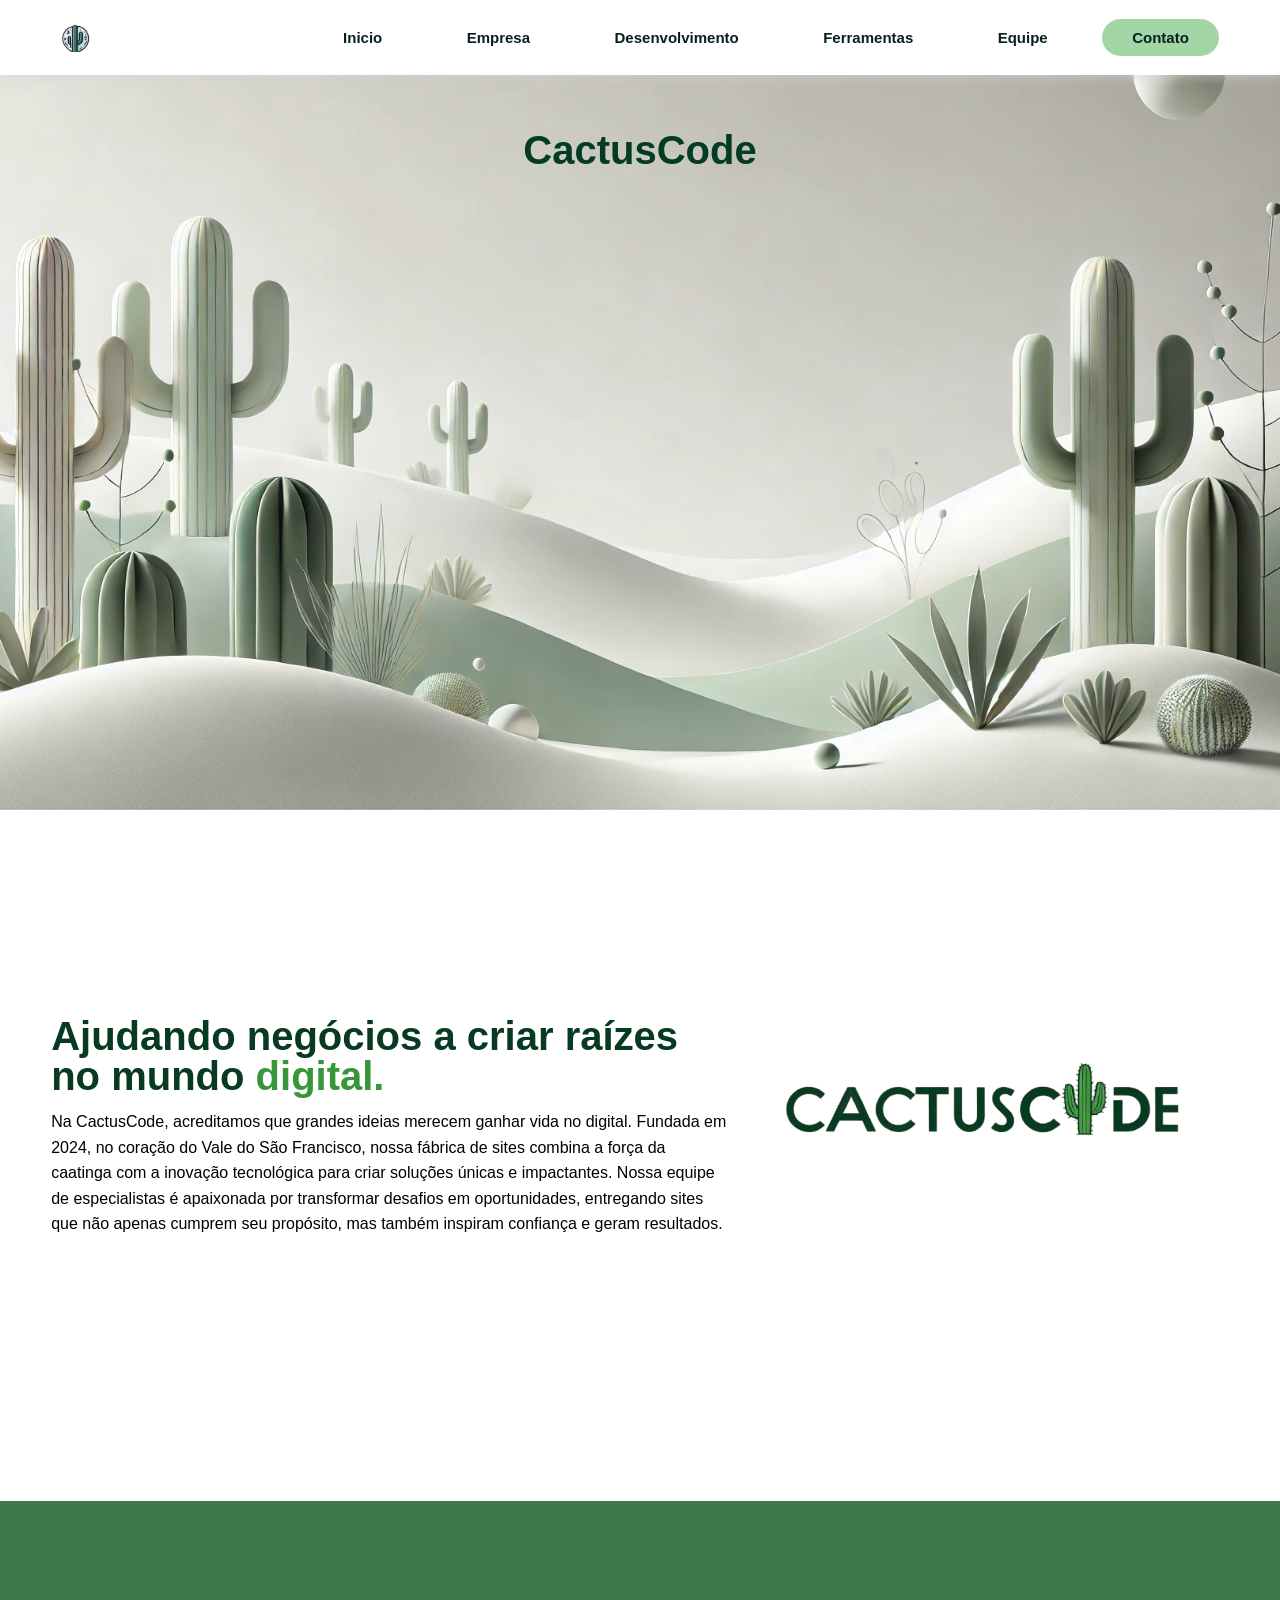
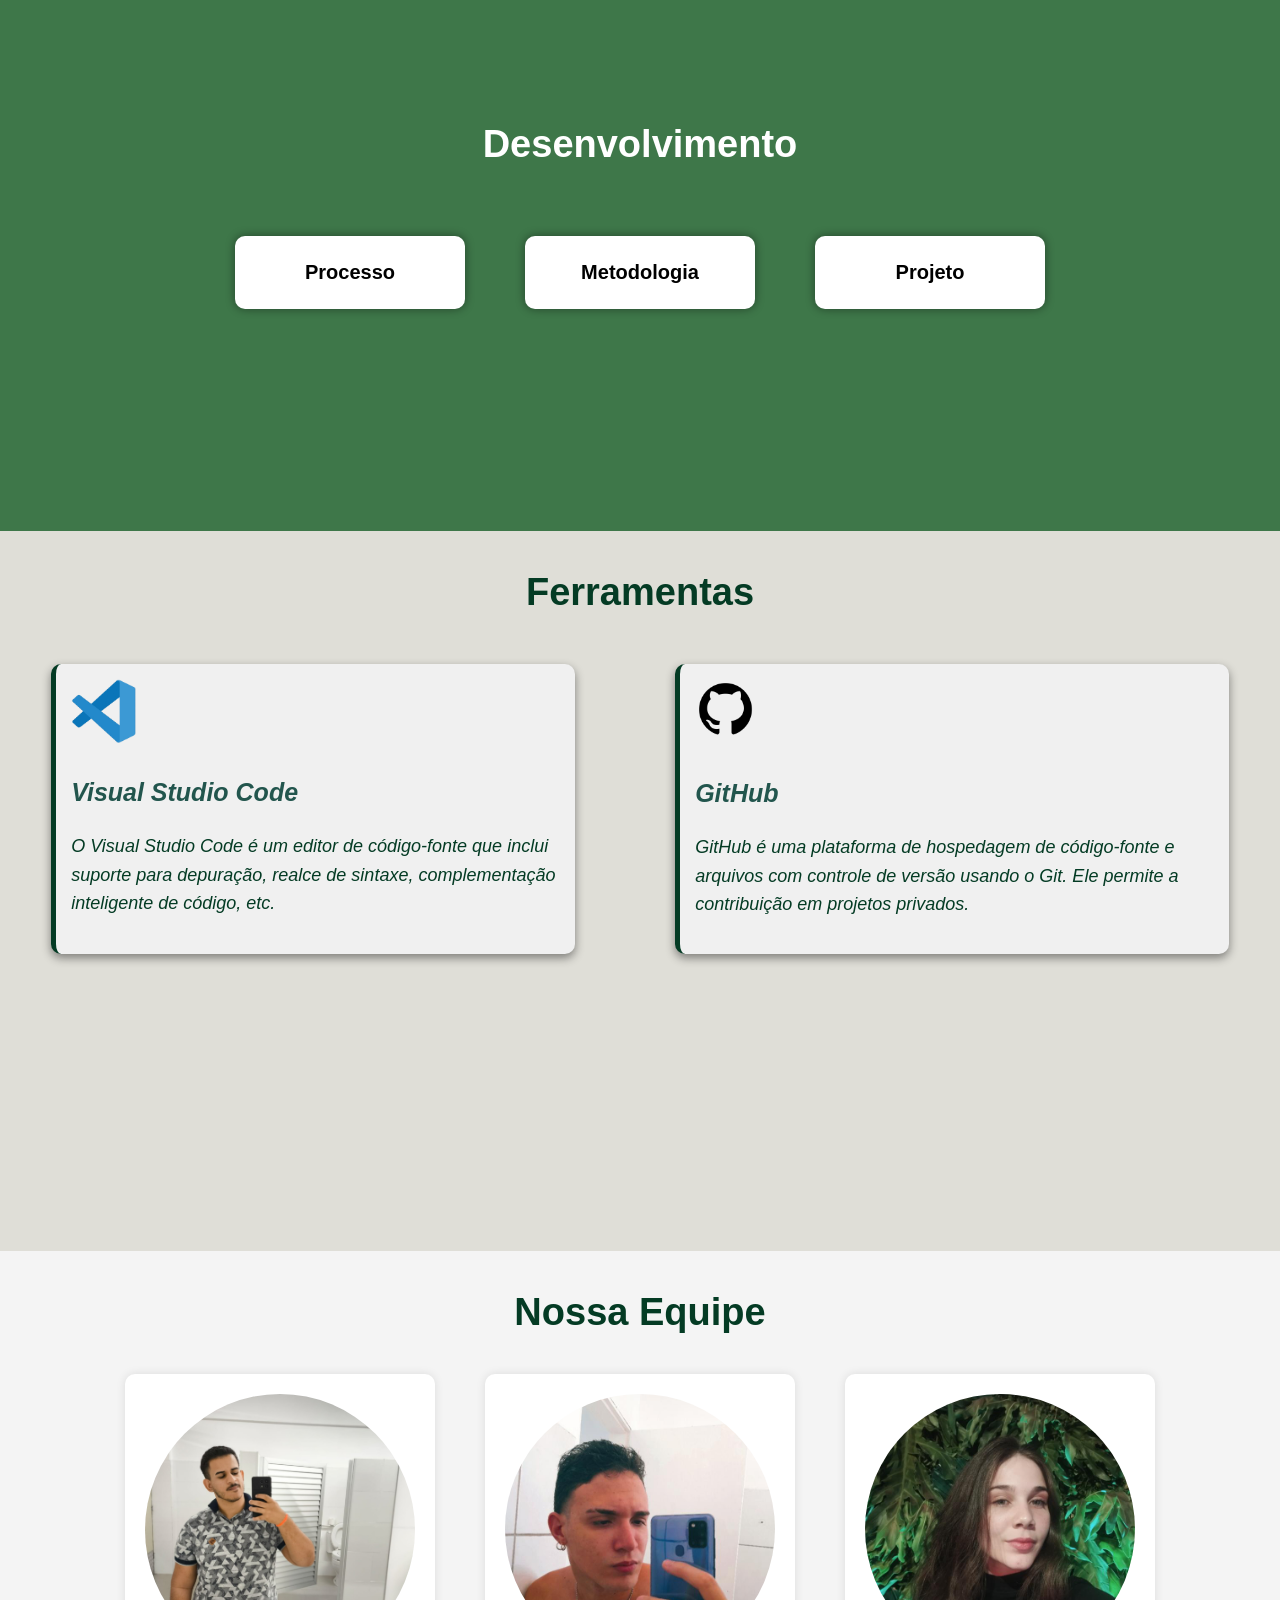
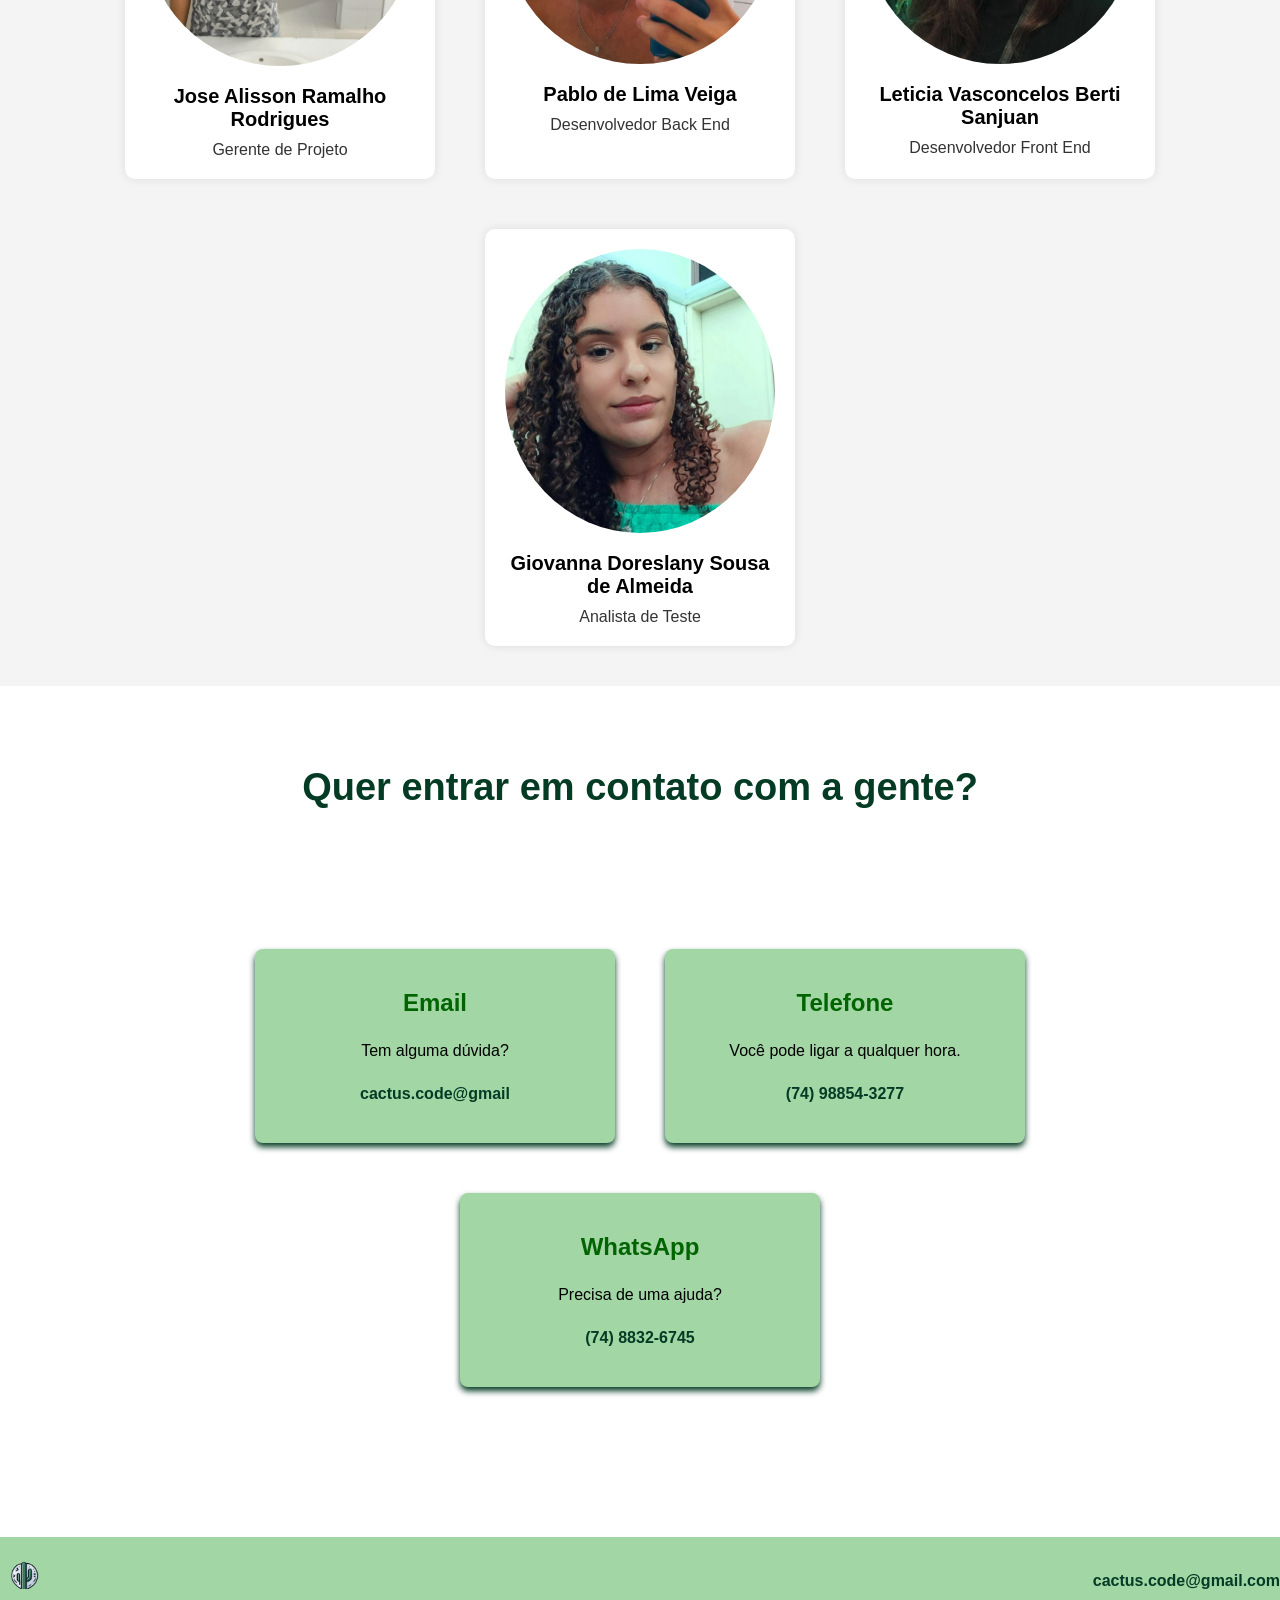
<file: Index.html>
<!DOCTYPE html>
<html lang="pt-br">
<head>
    <meta charset="UTF-8" />
    <meta name ="viewport" content="width=device-width, initial-scale=1.0">
    <link rel="stylesheet" href="style.css">
    <title>CactusCode</title>
    <link rel="icon" type="imagem/png" href="Icone.png" />
</head>
<body>
    <header>
        <div class="interface">
            <div class="logo">
                <a href="#">
                    <img src="Icone.png" alt="Logo">
                </a>
            </div>
            <nav class="menu">
                <ul>
                    <li><a href="#inicio"><button>Inicio</button></a></li>
                    <li><a href="#topo"><button>Empresa</button></a></li>
                    <li><a href="#metodologia"><button>Desenvolvimento</button></a></li>
                    <li><a href="#ferramenta"><button>Ferramentas</button></a></li>
                    <li><a href="#equipe"><button>Equipe</button></a></li>
                    <li><a href="#contato"><button class="botao">Contato</button></a></li>
                </ul>
            </nav>
        </div>
    </header>
    
    <section id="inicio" class="inicio">
        <h1>Cactus<span>Code</span></h1>

    </section>

    <main>
        <section id="topo"class="topo">
            <div class="interface">
                <div class="flex">
                    <div class="txt">
                        <h1>Ajudando negócios a criar raízes no mundo <span>digital.</span></h1>
                        <p>Na CactusCode, acreditamos que grandes ideias merecem ganhar vida no digital. Fundada em 2024, no coração do Vale do São Francisco, nossa fábrica de sites combina a força da caatinga com a inovação tecnológica para criar soluções únicas e impactantes.

                            Nossa equipe de especialistas é apaixonada por transformar desafios em oportunidades, entregando sites que não apenas cumprem seu propósito, mas também inspiram confiança e geram resultados.</p>
                    </div>
                    <div class="imgtopo">
                        <img src="nome.png">
                    </div>
                </div>
            </div>
        </section>

        <br><br><br><br><br><br><br>


        <section id="metodologia" class="metodologia">
            <div class="interface">
                <h2 class="titulo">Desenvolvimento</h2>
                <div class="flex">
                    
                    <div class="metodo">
                        <div class="a">
                        <h3><a href="processo.html">Processo</a></h3>
                    </div>
                    </div>

                    <div class="metodo">
                        <div class="b">
                        <h3><a href="ciclo.html">Metodologia</a></h3>
                    </div>
                    </div>

                    <div class="metodo">
                        <div class="c">
                        <h3><a href="#">Projeto</a></h3>
                    </div>
                    </div>
                </div>
            </div>
        </section>


        <section id="ferramenta" class="ferramenta">
            <div class="interface">
                <h2 class="titulo">Ferramentas</h2>
                <div class="flex">
                    <div class="ferra">
                        <img src="vscode.png">
                        <h3>Visual Studio Code</h3>
                        <p>O Visual Studio Code é um editor de código-fonte que inclui suporte para depuração, realce de sintaxe, complementação inteligente de código, etc.</p>
                    </div>
                    <div class="ferra">
                        <img src="git.png">
                        <h3>GitHub</h3>
                        <p>GitHub é uma plataforma de hospedagem de código-fonte e arquivos com controle de versão usando o Git. Ele permite a contribuição em projetos privados. </p>
                    </div>
                </div>
            </div>
        </section>

        <section id="equipe" class="equipe"> 
            <div class="interface"> 
                <h2 class="titulo">Nossa Equipe</h2> 
                <div class="flex"> 
                    <div class="membro"> 
                        <img src="jose.png" > 
                        <h3>Jose Alisson Ramalho Rodrigues</h3> 
                        <p>Gerente de Projeto</p> 
                    </div> 
                    <div class="membro"> 
                        <img src="pablo.png"> 
                        <h3>Pablo de Lima Veiga</h3> 
                        <p>Desenvolvedor Back End</p> 
                    </div> 
                    <div class="membro"> 
                        <img src="tt.png"> 
                        <h3>Leticia Vasconcelos Berti Sanjuan</h3> 
                        <p>Desenvolvedor Front End</p> 
                    </div> 
                    <div class="membro"> 
                        <img src="gio.png"> 
                        <h3>Giovanna Doreslany Sousa de Almeida</h3> 
                        <p>Analista de Teste</p> 
                    </div> 
                </div> 
            </div>
        </section>

        <section id="contato" class="contato">
            <h2 class="titulo">Quer entrar em contato com a gente?</h2>
            <div class="contatocon">
            <div class="con">
                <h3>Email</h3>
                <p>Tem alguma dúvida?</p>
                <p class="c">cactus.code@gmail</p>
              </div>
              <div class="con">
                <h3>Telefone</h3>
                <p>Você pode ligar a qualquer hora.</p>
                <p class="c">(74) 98854-3277</p>
              </div>
              <div class="con">
                <h3>WhatsApp</h3>
                <p>Precisa de uma ajuda?</p>
                <p class="c">(74) 8832-6745</p>
              </div>
            </div>
        </section>

    </main>

    <footer>
        <div class="interface">
            <div class="flex">
            <div class="footer">
                <div class="logo">
                    <img src="Icone.png">
                </div>
            </div>
            <div class="footer">
                <p>cactus.code@gmail.com</p>
            </div>
            </div>
        </div>
    </footer>
    
</body>
</html>
</file>
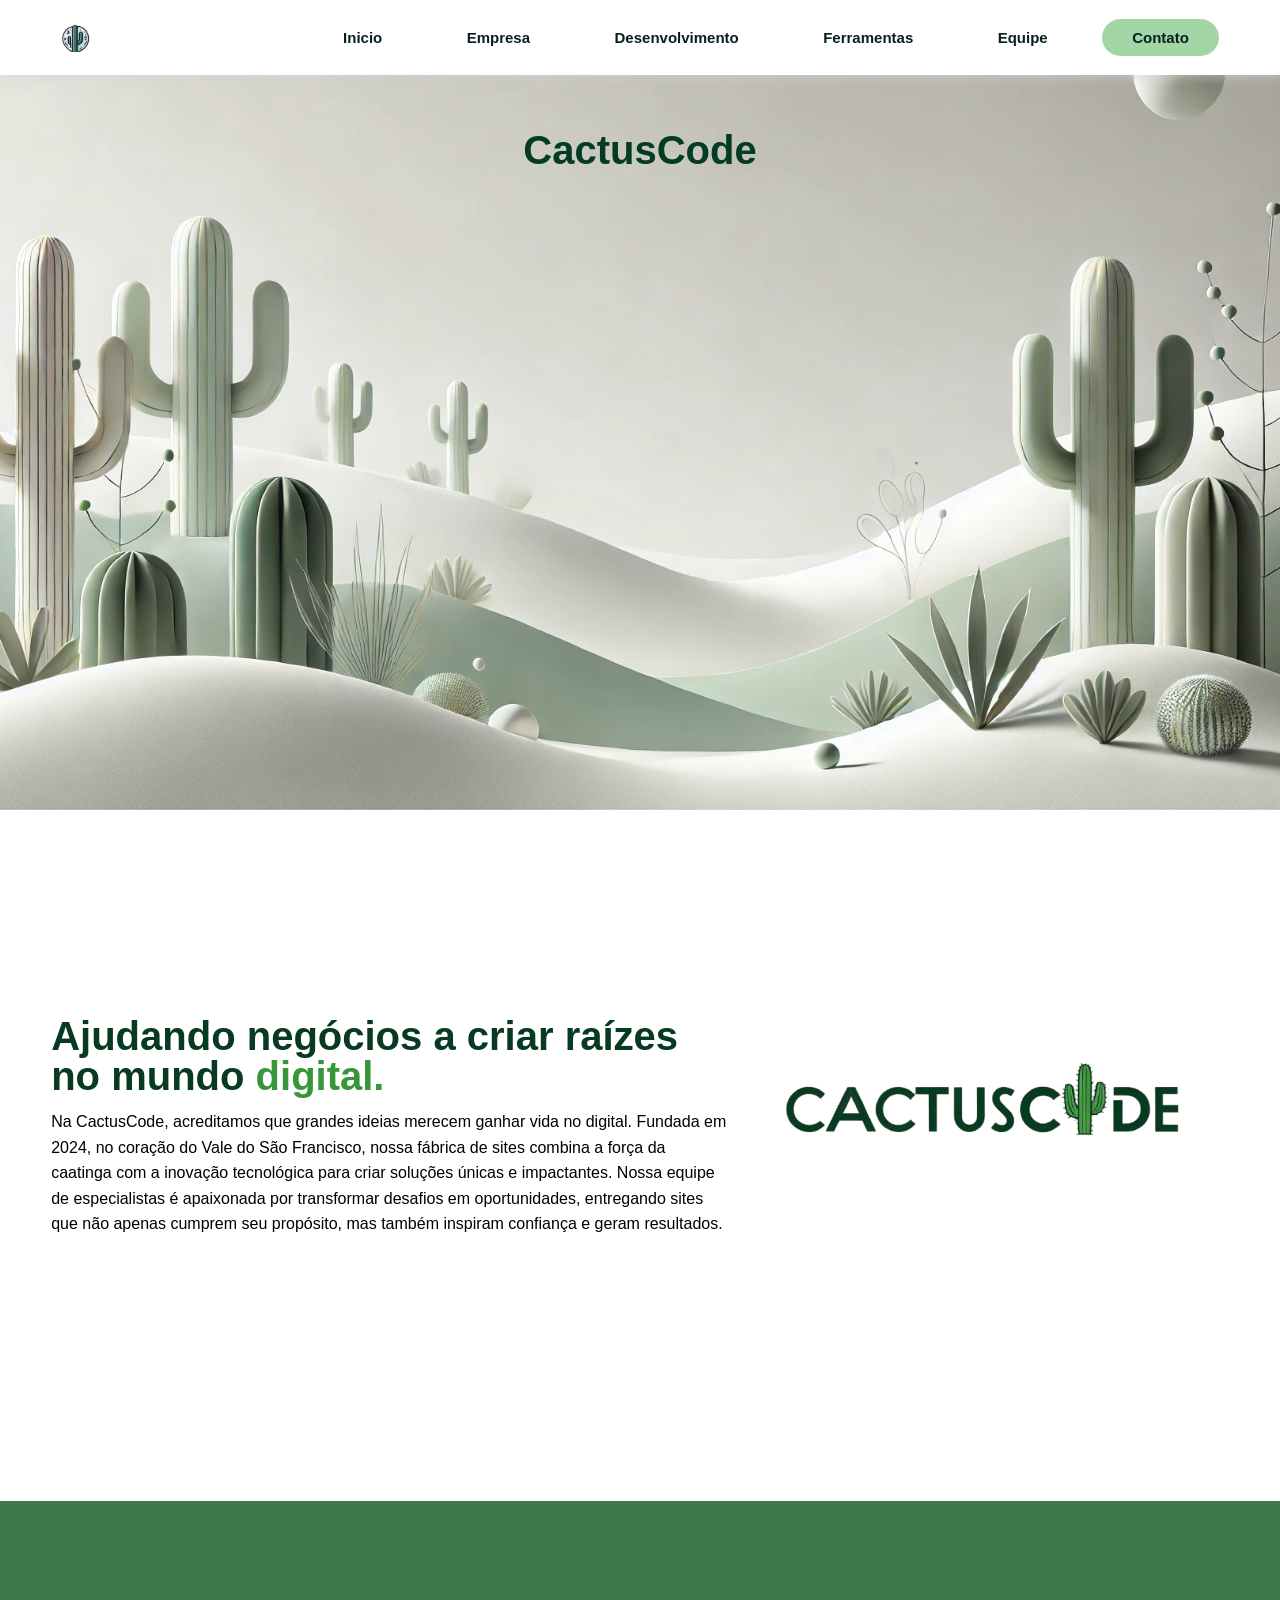
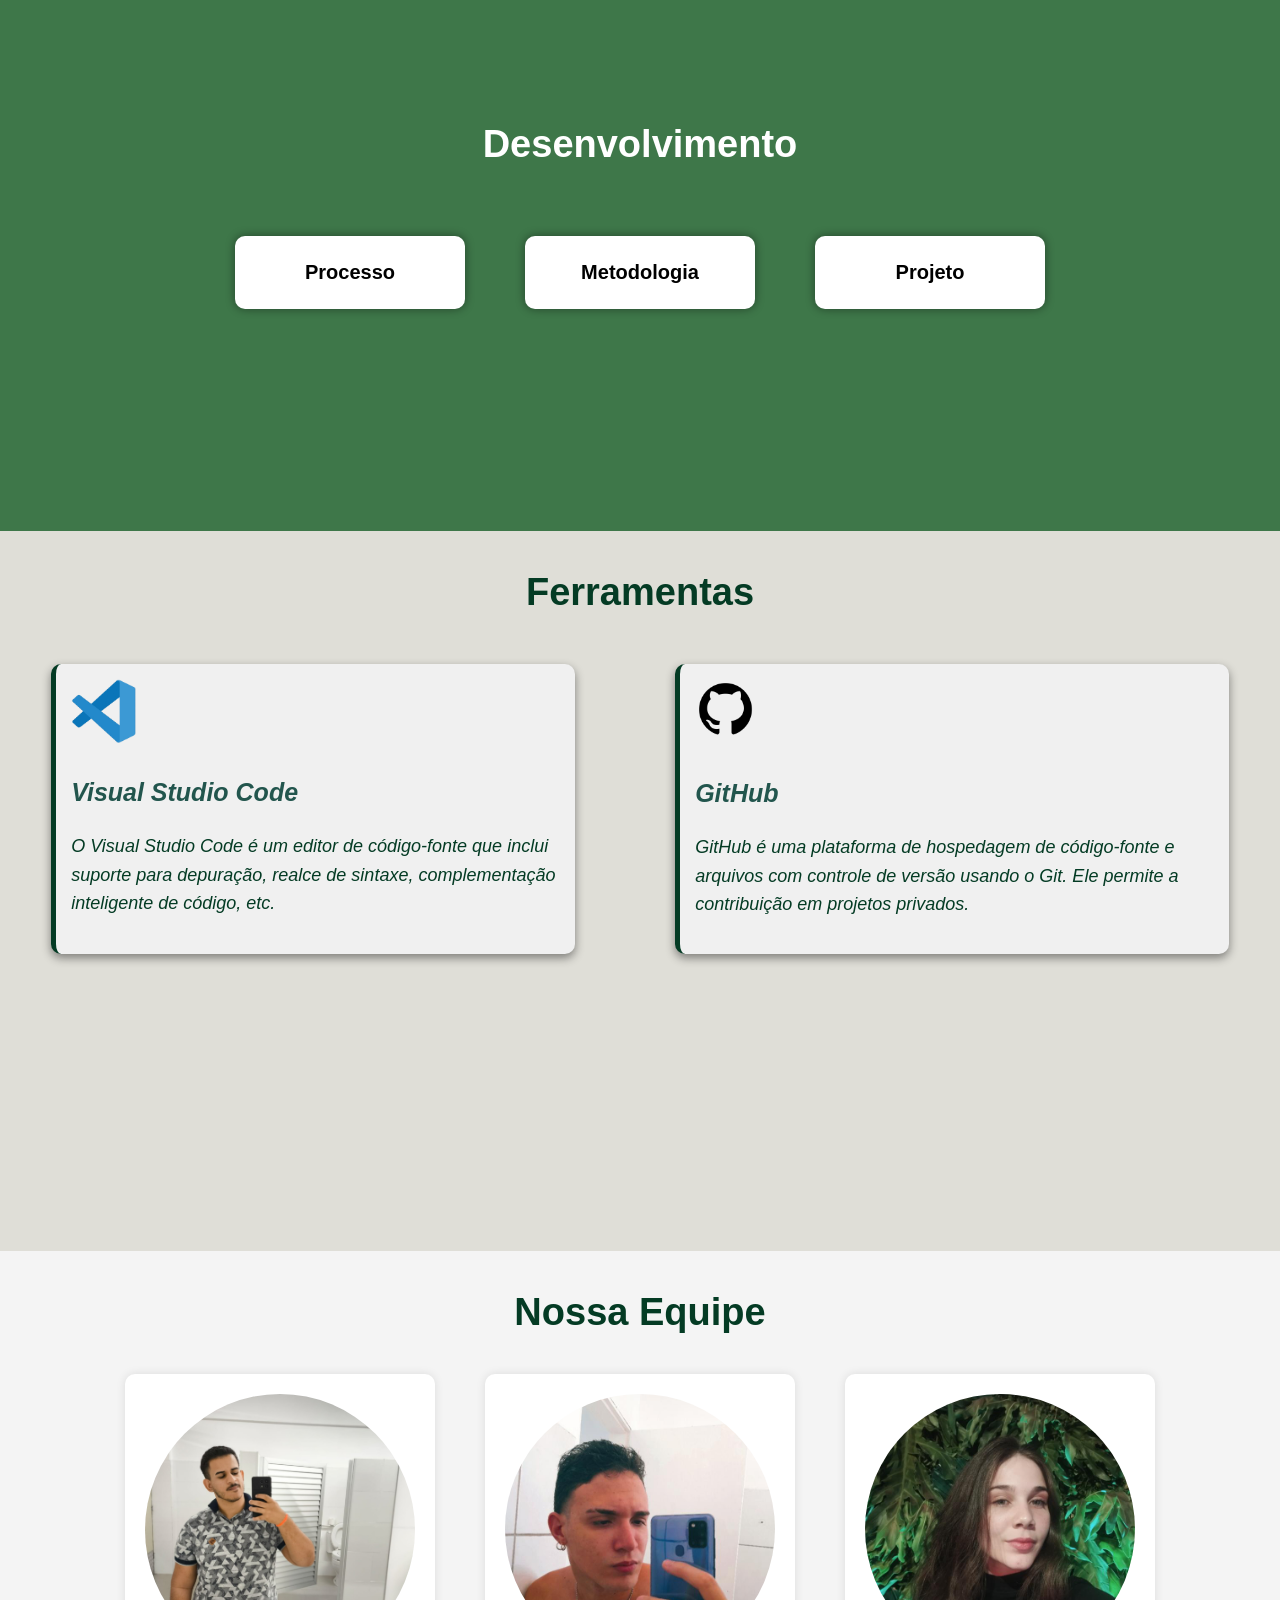
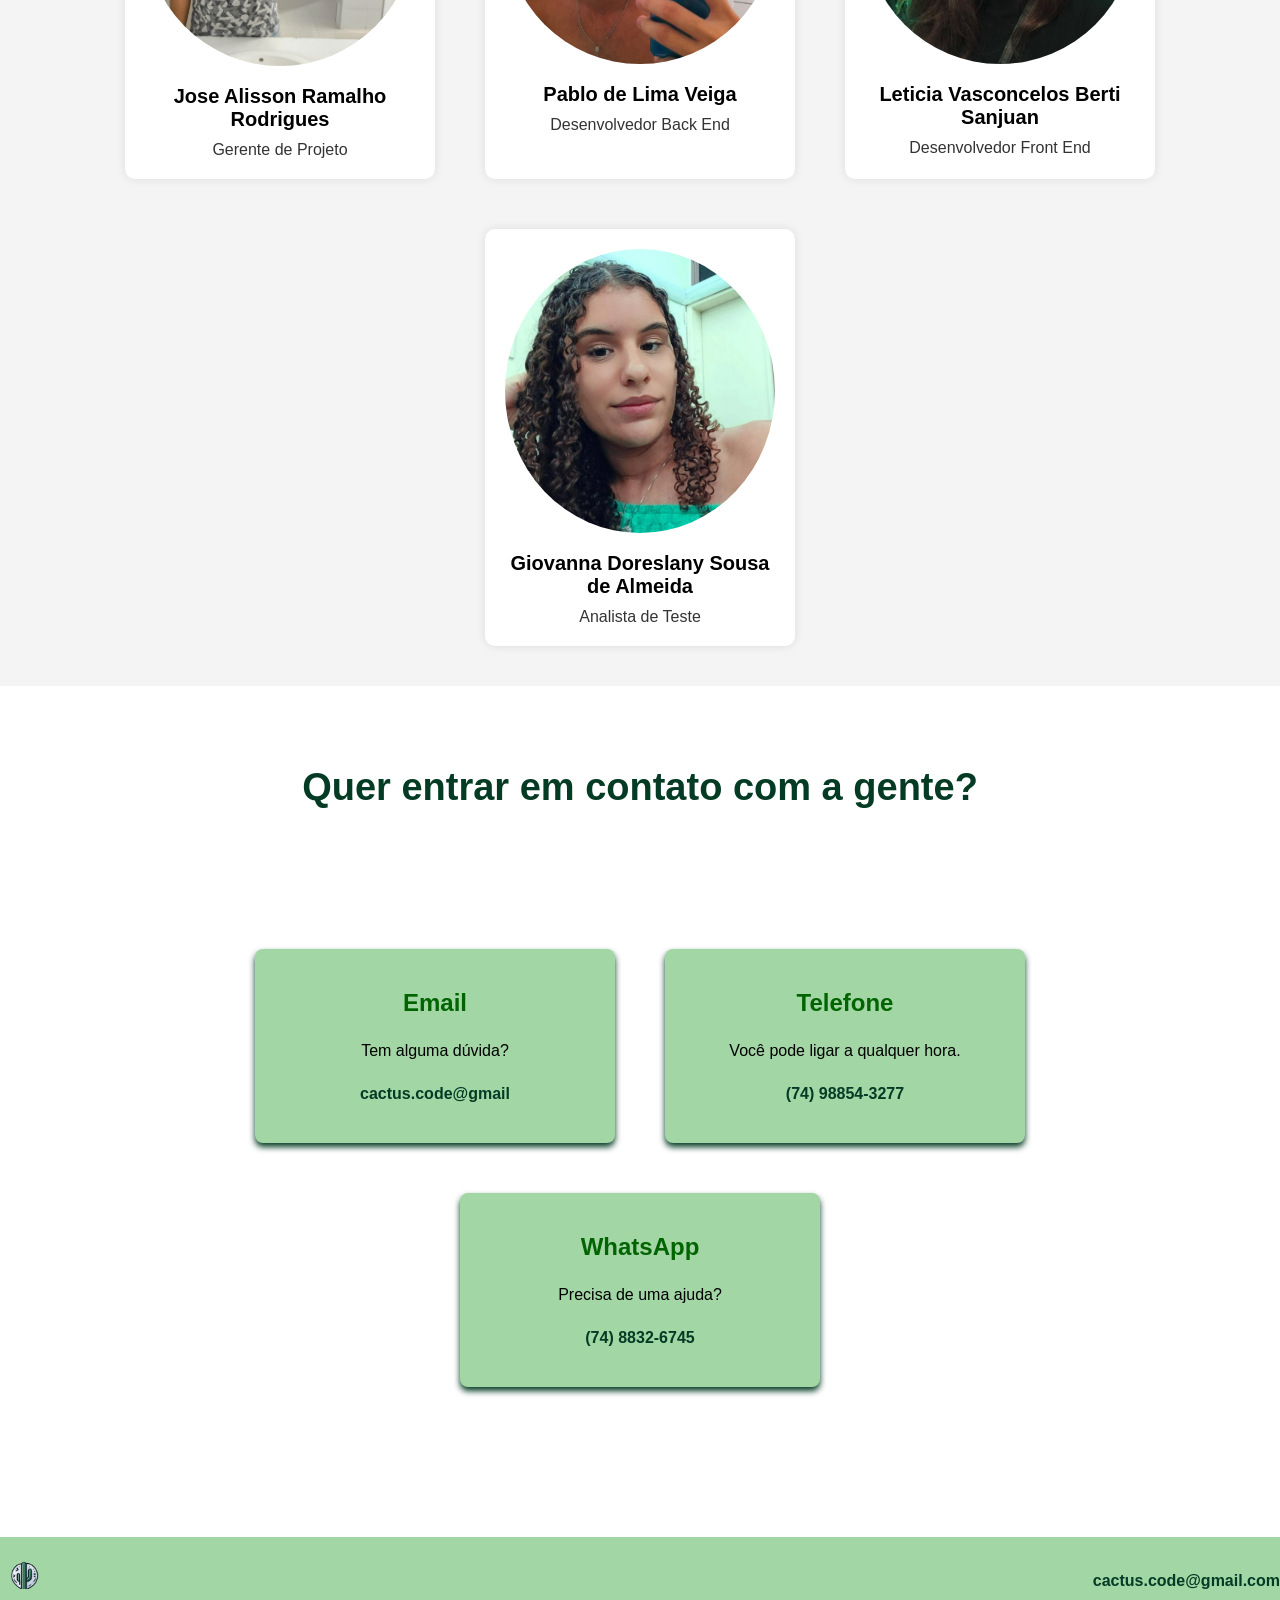
<file: index.html>
<!DOCTYPE html>
<html lang="pt-br">
<head>
    <meta charset="UTF-8" />
    <meta name ="viewport" content="width=device-width, initial-scale=1.0">
    <link rel="stylesheet" href="style.css">
    <title>CactusCode</title>
    <link rel="icon" type="imagem/png" href="Icone.png" />
</head>
<body>
    <header>
        <div class="interface">
            <div class="logo">
                <a href="#">
                    <img src="Icone.png" alt="Logo">
                </a>
            </div>
            <nav class="menu">
                <ul>
                    <li><a href="#inicio"><button>Inicio</button></a></li>
                    <li><a href="#topo"><button>Empresa</button></a></li>
                    <li><a href="#metodologia"><button>Desenvolvimento</button></a></li>
                    <li><a href="#ferramenta"><button>Ferramentas</button></a></li>
                    <li><a href="#equipe"><button>Equipe</button></a></li>
                    <li><a href="#contato"><button class="botao">Contato</button></a></li>
                </ul>
            </nav>
        </div>
    </header>
    
    <section id="inicio" class="inicio">
        <h1>Cactus<span>Code</span></h1>

    </section>

    <main>
        <section id="topo"class="topo">
            <div class="interface">
                <div class="flex">
                    <div class="txt">
                        <h1>Ajudando negócios a criar raízes no mundo <span>digital.</span></h1>
                        <p>Na CactusCode, acreditamos que grandes ideias merecem ganhar vida no digital. Fundada em 2024, no coração do Vale do São Francisco, nossa fábrica de sites combina a força da caatinga com a inovação tecnológica para criar soluções únicas e impactantes.

                            Nossa equipe de especialistas é apaixonada por transformar desafios em oportunidades, entregando sites que não apenas cumprem seu propósito, mas também inspiram confiança e geram resultados.</p>
                    </div>
                    <div class="imgtopo">
                        <img src="nome.png">
                    </div>
                </div>
            </div>
        </section>

        <br><br><br><br><br><br><br>


        <section id="metodologia" class="metodologia">
            <div class="interface">
                <h2 class="titulo">Desenvolvimento</h2>
                <div class="flex">
                    
                    <div class="metodo">
                        <div class="a">
                        <h3><a href="processo.html">Processo</a></h3>
                    </div>
                    </div>

                    <div class="metodo">
                        <div class="b">
                        <h3><a href="ciclo.html">Metodologia</a></h3>
                    </div>
                    </div>

                    <div class="metodo">
                        <div class="c">
                        <h3><a href="#">Projeto</a></h3>
                    </div>
                    </div>
                </div>
            </div>
        </section>


        <section id="ferramenta" class="ferramenta">
            <div class="interface">
                <h2 class="titulo">Ferramentas</h2>
                <div class="flex">
                    <div class="ferra">
                        <img src="vscode.png">
                        <h3>Visual Studio Code</h3>
                        <p>O Visual Studio Code é um editor de código-fonte que inclui suporte para depuração, realce de sintaxe, complementação inteligente de código, etc.</p>
                    </div>
                    <div class="ferra">
                        <img src="git.png">
                        <h3>GitHub</h3>
                        <p>GitHub é uma plataforma de hospedagem de código-fonte e arquivos com controle de versão usando o Git. Ele permite a contribuição em projetos privados. </p>
                    </div>
                </div>
            </div>
        </section>

        <section id="equipe" class="equipe"> 
            <div class="interface"> 
                <h2 class="titulo">Nossa Equipe</h2> 
                <div class="flex"> 
                    <div class="membro"> 
                        <img src="jose.png" > 
                        <h3>Jose Alisson Ramalho Rodrigues</h3> 
                        <p>Gerente de Projeto</p> 
                    </div> 
                    <div class="membro"> 
                        <img src="pablo.png"> 
                        <h3>Pablo de Lima Veiga</h3> 
                        <p>Desenvolvedor Back End</p> 
                    </div> 
                    <div class="membro"> 
                        <img src="tt.png"> 
                        <h3>Leticia Vasconcelos Berti Sanjuan</h3> 
                        <p>Desenvolvedor Front End</p> 
                    </div> 
                    <div class="membro"> 
                        <img src="gio.png"> 
                        <h3>Giovanna Doreslany Sousa de Almeida</h3> 
                        <p>Analista de Teste</p> 
                    </div> 
                </div> 
            </div>
        </section>

        <section id="contato" class="contato">
            <h2 class="titulo">Quer entrar em contato com a gente?</h2>
            <div class="contatocon">
            <div class="con">
                <h3>Email</h3>
                <p>Tem alguma dúvida?</p>
                <p class="c">cactus.code@gmail</p>
              </div>
              <div class="con">
                <h3>Telefone</h3>
                <p>Você pode ligar a qualquer hora.</p>
                <p class="c">(74) 98854-3277</p>
              </div>
              <div class="con">
                <h3>WhatsApp</h3>
                <p>Precisa de uma ajuda?</p>
                <p class="c">(74) 8832-6745</p>
              </div>
            </div>
        </section>

    </main>

    <footer>
        <div class="interface">
            <div class="flex">
            <div class="footer">
                <div class="logo">
                    <img src="Icone.png">
                </div>
            </div>
            <div class="footer">
                <p>cactus.code@gmail.com</p>
            </div>
            </div>
        </div>
    </footer>
    
</body>
</html>
</file>
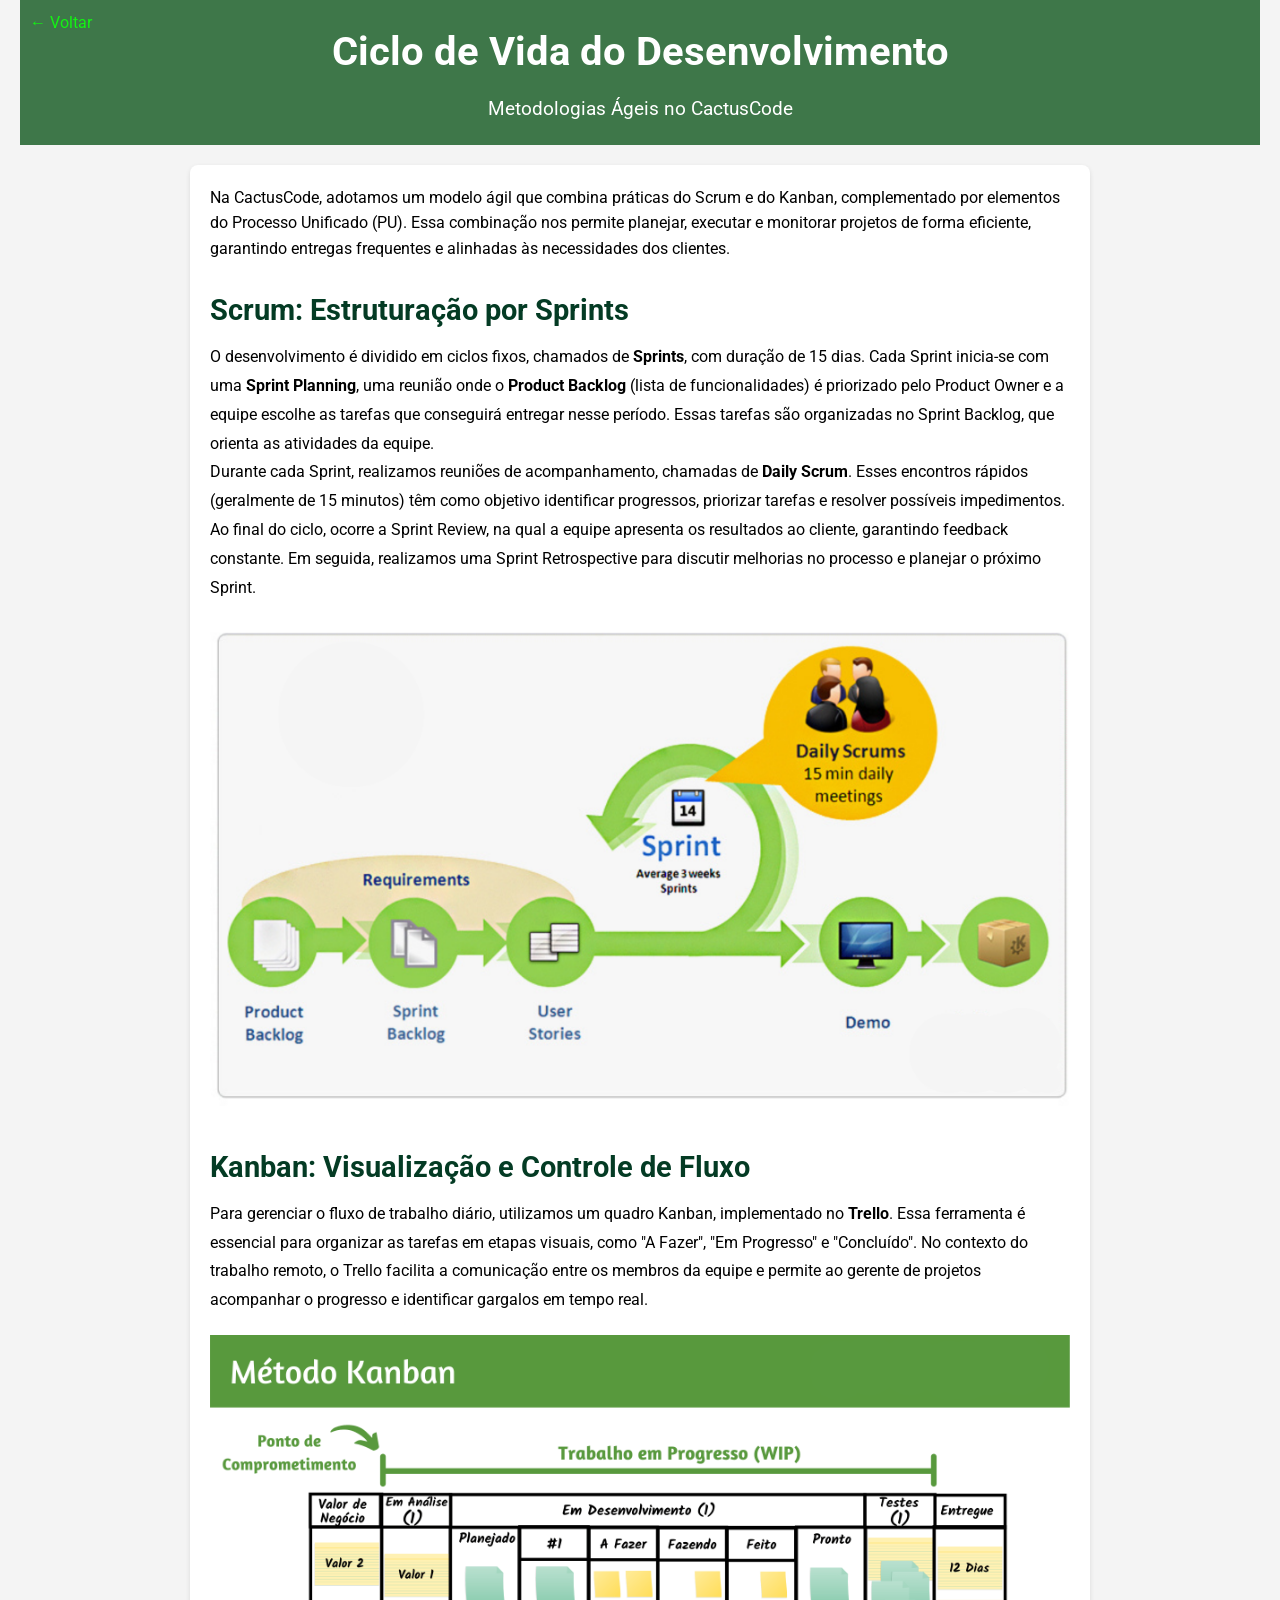
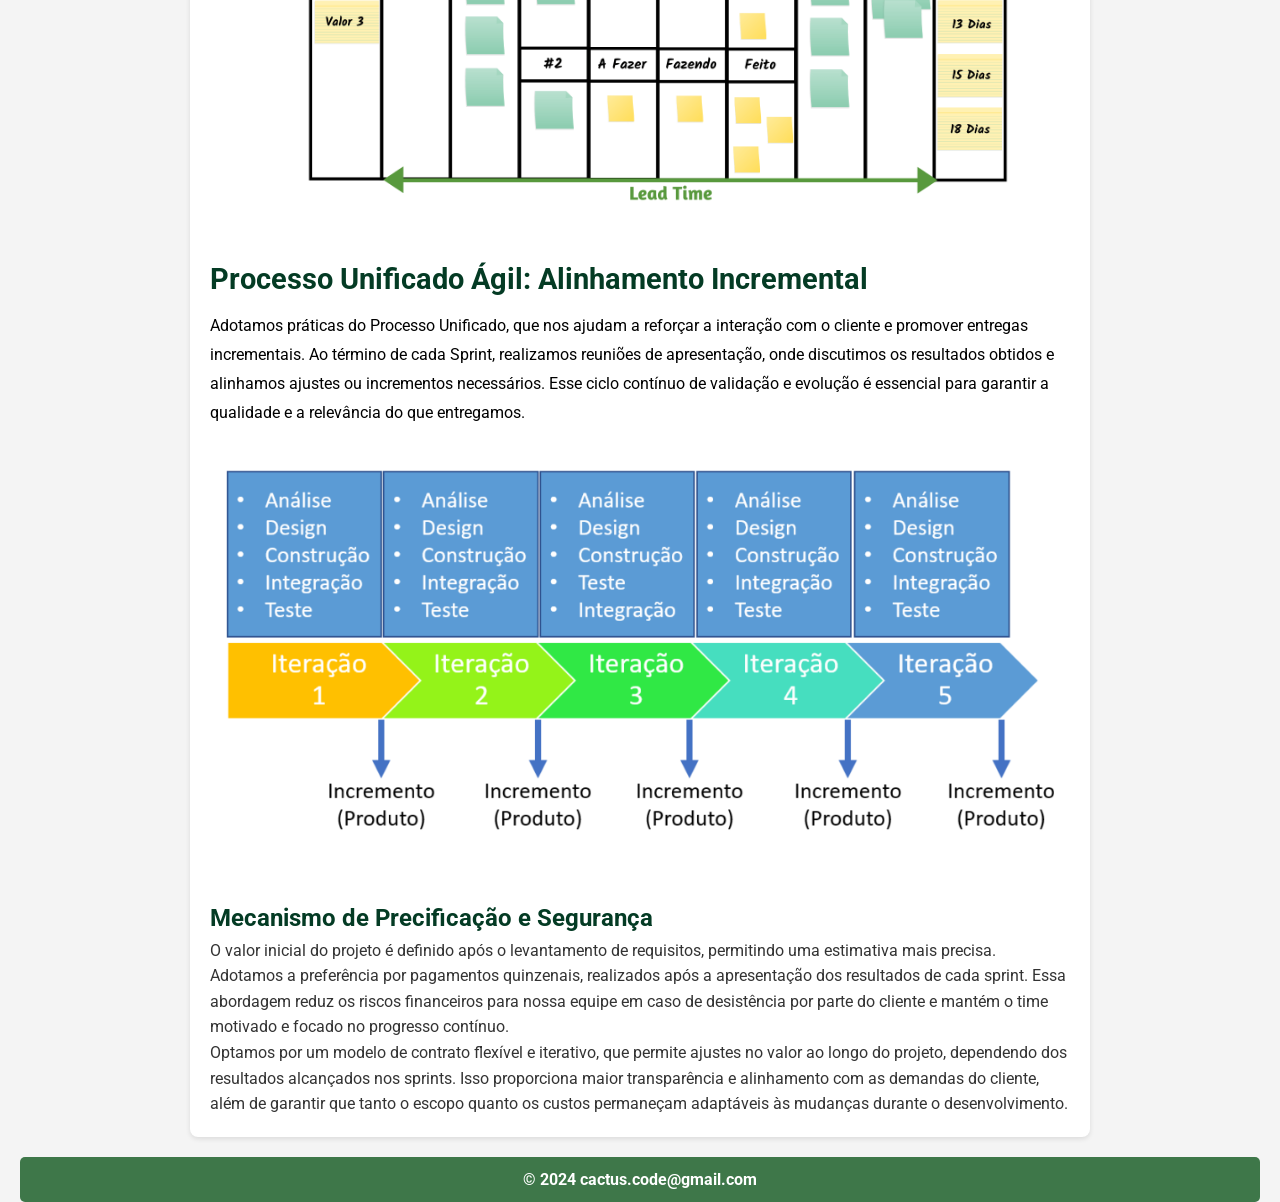
<file: ciclo.html>
<!DOCTYPE html>
<html lang="pt-BR">
<head>
  <meta charset="UTF-8">
  <meta name="viewport" content="width=device-width, initial-scale=1.0">
  <title>Ciclo de Vida do Desenvolvimento</title>
  <link href="https://fonts.googleapis.com/css2?family=Roboto:wght@400;700&display=swap" rel="stylesheet">
  <link rel="stylesheet" href="styles.css1.css">
  <link rel="icon" type="imagem/png" href="Icone.png" />
</head>
<body>

  <header>
    <h1>Ciclo de Vida do Desenvolvimento</h1>
    <p>Metodologias Ágeis no CactusCode</p>
    <a href="index.html">← Voltar</a>
  </header>

  <main>
    <section class="ciclo">
        <p>Na CactusCode, adotamos um modelo ágil que combina práticas do Scrum e do Kanban, complementado por elementos do Processo Unificado (PU). Essa combinação nos permite planejar, executar e monitorar projetos de forma eficiente, garantindo entregas frequentes e alinhadas às necessidades dos clientes.</p>
        <br>
    </section>

    <section class="metodologia">
      <h2>Scrum: Estruturação por Sprints</h2>
      <p> O desenvolvimento é dividido em ciclos fixos, chamados de <strong>Sprints</strong>, com duração de 15 dias. Cada Sprint inicia-se com uma <strong>Sprint Planning</strong>, uma reunião onde o <strong>Product Backlog</strong> (lista de funcionalidades) é priorizado pelo Product Owner e a equipe escolhe as tarefas que conseguirá entregar nesse período. Essas tarefas são organizadas no Sprint Backlog, que orienta as atividades da equipe.<br>
          Durante cada Sprint, realizamos reuniões de acompanhamento, chamadas de <strong>Daily Scrum</strong>. Esses encontros rápidos (geralmente de 15 minutos) têm como objetivo identificar progressos, priorizar tarefas e resolver possíveis impedimentos. Ao final do ciclo, ocorre a Sprint Review, na qual a equipe apresenta os resultados ao cliente, garantindo feedback constante. Em seguida, realizamos uma Sprint Retrospective para discutir melhorias no processo e planejar o próximo Sprint.
      </p>
      <img src="scrum.png">
    </section>

    <section class="metodologia">
      <h2>Kanban: Visualização e Controle de Fluxo</h2>
      <p>
        Para gerenciar o fluxo de trabalho diário, utilizamos um quadro Kanban, implementado no <strong>Trello</strong>. Essa ferramenta é essencial para organizar as tarefas em etapas visuais, como "A Fazer", "Em Progresso" e "Concluído". No contexto do trabalho remoto, o Trello facilita a comunicação entre os membros da equipe e permite ao gerente de projetos acompanhar o progresso e identificar gargalos em tempo real.
      </p>
      <img src="kanban.png">
    </section>

    <section class="metodologia">
      <h2>Processo Unificado Ágil: Alinhamento Incremental</h2>
      <p>
        Adotamos práticas do Processo Unificado, que nos ajudam a reforçar a interação com o cliente e promover entregas incrementais. Ao término de cada Sprint, realizamos reuniões de apresentação, onde discutimos os resultados obtidos e alinhamos ajustes ou incrementos necessários. Esse ciclo contínuo de validação e evolução é essencial para garantir a qualidade e a relevância do que entregamos.
      </p>
      <img src="AUP.png">
    </section>

    <section class="grafico">
      <h2>Mecanismo de Precificação e Segurança</h2>
      <p>O valor inicial do projeto é definido após o levantamento de requisitos, permitindo uma 
        estimativa mais precisa. Adotamos a preferência por pagamentos quinzenais, realizados após a 
        apresentação dos resultados de cada sprint. Essa abordagem reduz os riscos financeiros para 
        nossa equipe em caso de desistência por parte do cliente e mantém o time motivado e focado 
        no progresso contínuo.<br>
        Optamos por um modelo de contrato flexível e iterativo, que permite ajustes no valor ao longo 
        do projeto, dependendo dos resultados alcançados nos sprints. Isso proporciona maior 
        transparência e alinhamento com as demandas do cliente, além de garantir que tanto o escopo 
        quanto os custos permaneçam adaptáveis às mudanças durante o desenvolvimento.</p>
    </section>
  </main>

  <footer>
    <p>&copy; 2024 cactus.code@gmail.com</p>
  </footer>
</body>
</html>
</file>
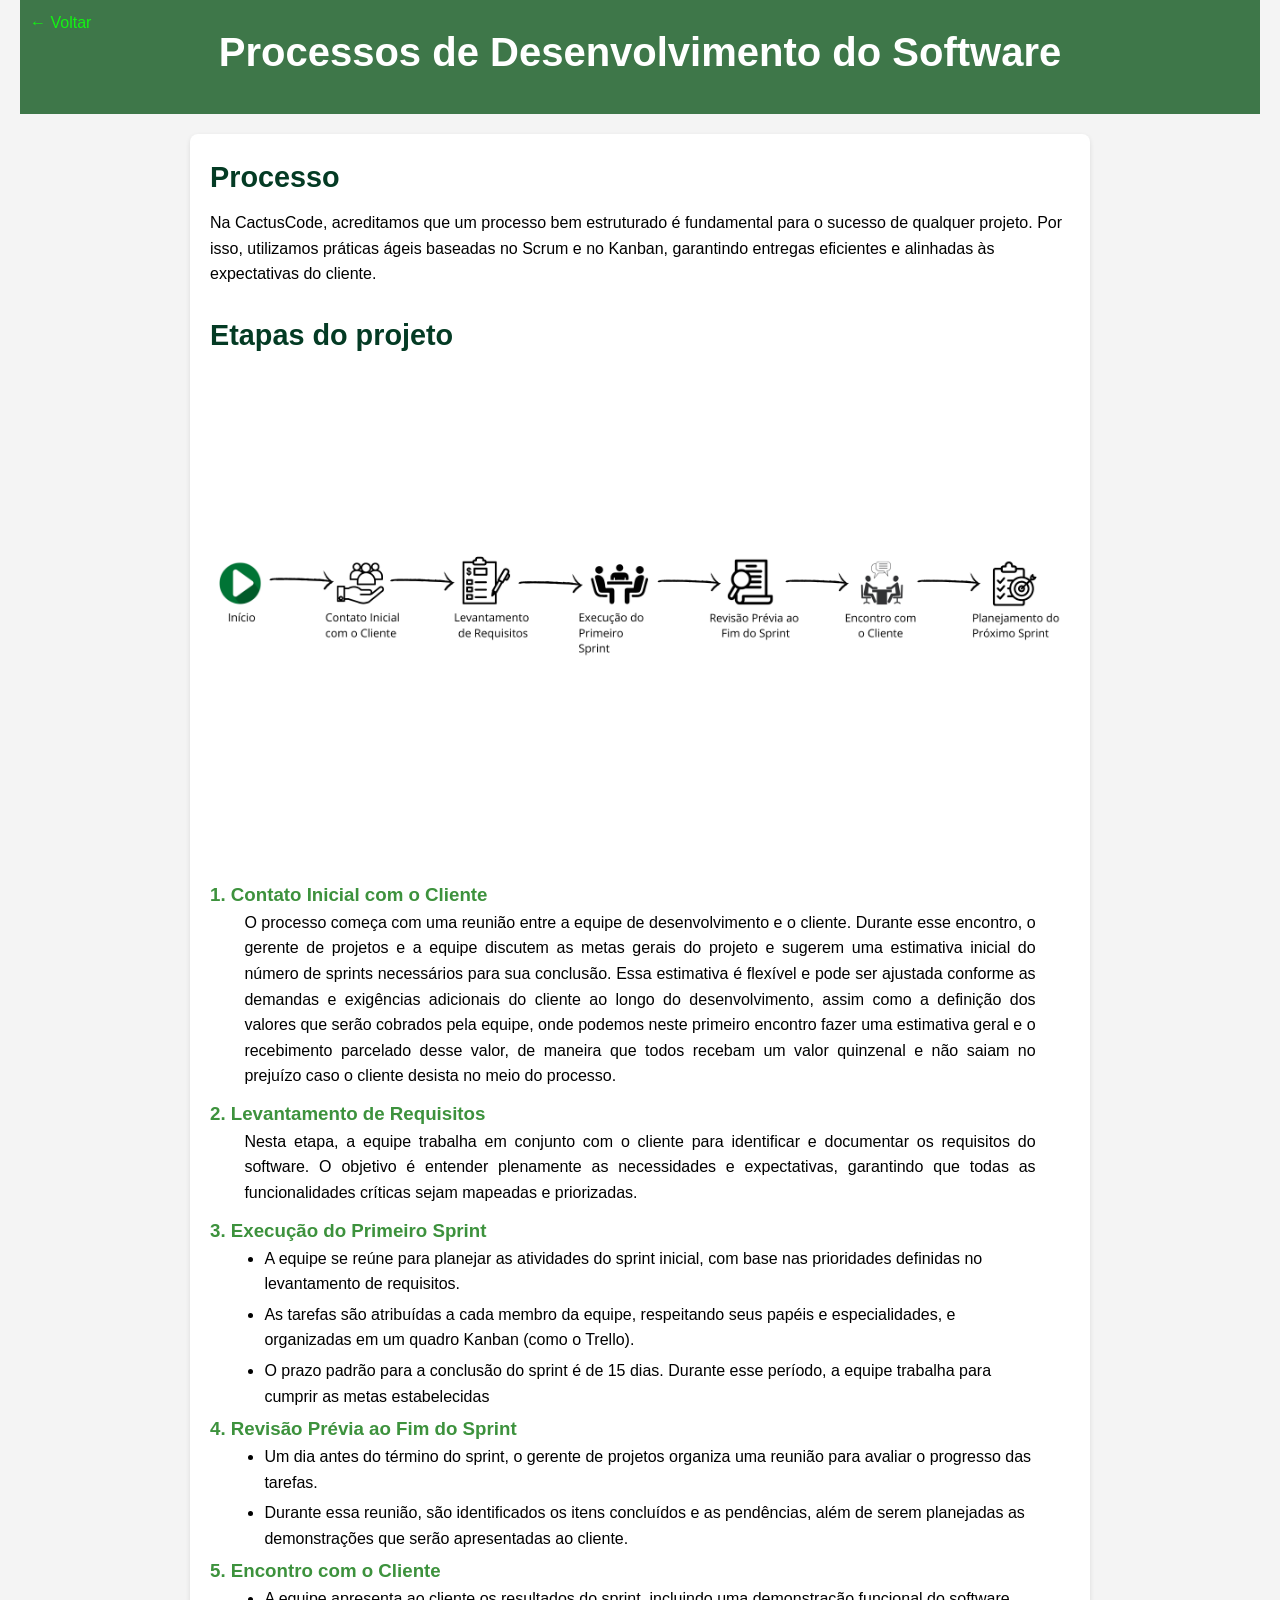
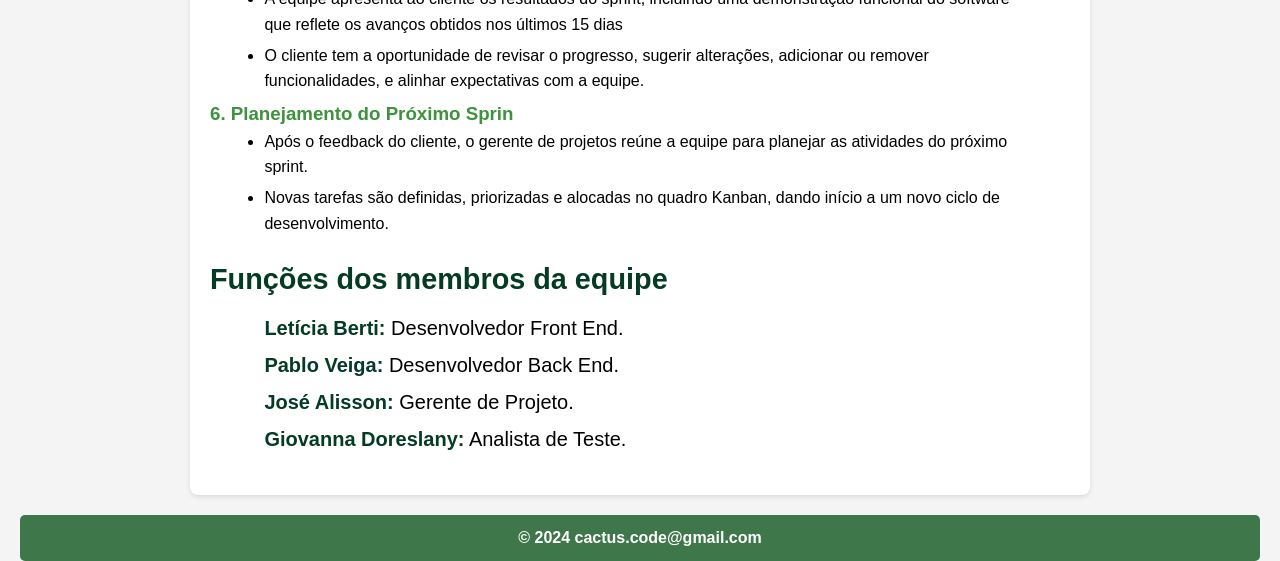
<file: processo.html>
<!DOCTYPE html>
<html lang="pt-br">
<head>
    <meta charset="UTF-8">
    <meta name="viewport" content="width=device-width, initial-scale=1.0">
    <meta http-equiv="X-UA-Compatible" content="ie=edge">
    <title>Processos de Desenvolvimento do Software - CactusCode</title>
    <link rel="stylesheet" href="styles.css">
    <link rel="icon" type="imagem/png" href="Icone.png" />
</head>
<body>
    <header>
        <h1>Processos de Desenvolvimento do Software</h1>
        <a href="index.html">← Voltar</a>
      </header>
    
      <main>
        <section class="ciclo">
            <h2>Processo</h2>
            <p>Na CactusCode, acreditamos que um processo bem estruturado é fundamental para o sucesso de qualquer projeto. Por isso, utilizamos práticas ágeis baseadas no Scrum e no Kanban, garantindo entregas eficientes e alinhadas às expectativas do cliente. </p>
            <br>
        </section>
    
        <section class="etapa">
          <h2>Etapas do projeto</h2>
          <img src="ciclo.png">
          <h3>1. Contato Inicial com o Cliente</h3>
            <p>O processo começa com uma reunião entre a equipe de desenvolvimento e o cliente. 
                Durante esse encontro, o gerente de projetos e a equipe discutem as metas gerais do
                projeto e sugerem uma estimativa inicial do número de sprints necessários para sua 
                conclusão. Essa estimativa é flexível e pode ser ajustada conforme as demandas e 
                exigências adicionais do cliente ao longo do desenvolvimento, assim como a definição 
                dos valores que serão cobrados pela equipe, onde podemos neste primeiro encontro 
                fazer uma estimativa geral e o recebimento parcelado desse valor, de maneira que 
                todos recebam um valor quinzenal e não saiam no prejuízo caso o cliente desista no 
                meio do processo.</p>
                
          <h3>2. Levantamento de Requisitos</h3>
            <p>Nesta etapa, a equipe trabalha em conjunto com o cliente para identificar e 
                documentar os requisitos do software. O objetivo é entender plenamente as 
                necessidades e expectativas, garantindo que todas as funcionalidades críticas sejam 
                mapeadas e priorizadas.</p>

                <h3>3. Execução do Primeiro Sprint</h3>
                <ul>
                    <li>A equipe se reúne para planejar as atividades do sprint inicial, com base nas prioridades definidas no levantamento de requisitos.</li>
                    <li>As tarefas são atribuídas a cada membro da equipe, respeitando seus papéis e especialidades, e organizadas em um quadro Kanban (como o Trello).</li>
                    <li>O prazo padrão para a conclusão do sprint é de 15 dias. Durante esse período, a equipe trabalha para cumprir as metas estabelecidas</li>
                </ul>

                <h3>4. Revisão Prévia ao Fim do Sprint</h3>
                <ul>
                    <li>Um dia antes do término do sprint, o gerente de projetos organiza uma 
                        reunião para avaliar o progresso das tarefas.</li>
                    <li>Durante essa reunião, são identificados os itens concluídos e as pendências, 
                        além de serem planejadas as demonstrações que serão apresentadas ao 
                        cliente.</li>
                </ul>

                <h3>5. Encontro com o Cliente</h3>
                <ul>
                    <li>A equipe apresenta ao cliente os resultados do sprint, incluindo uma 
                        demonstração funcional do software que reflete os avanços obtidos nos 
                        últimos 15 dias</li>
                    <li>O cliente tem a oportunidade de revisar o progresso, sugerir alterações, 
                        adicionar ou remover funcionalidades, e alinhar expectativas com a equipe.</li>
                </ul>

                <h3>6. Planejamento do Próximo Sprin</h3>
                <ul>
                    <li>Após o feedback do cliente, o gerente de projetos reúne a equipe para planejar 
                        as atividades do próximo sprint.</li>
                    <li>Novas tarefas são definidas, priorizadas e alocadas no quadro Kanban, dando 
                        início a um novo ciclo de desenvolvimento.</li>
                </ul>
            
        </section>
    

        <section class="equipe">
          <h2>Funções dos membros da equipe</h2>
          <ul>
            <li><span>Letícia Berti:</span> Desenvolvedor Front End.</li>
            <li><span>Pablo Veiga:</span> Desenvolvedor Back End.</li>
            <li><span>José Alisson:</span> Gerente de Projeto.</li>
            <li><span>Giovanna Doreslany:</span> Analista de Teste.</li>
            
        </ul>
          
        </section>
      </main>
    
      <footer>
        <p>&copy; 2024 cactus.code@gmail.com</p>
      </footer>

</body>
</html>
</file>
<file: style.css>
*{
    margin: 0;
    padding: 0;
    box-sizing: border-box;
    font-family: Verdana, Geneva, Tahoma, sans-serif;
}

body{
    height: 100vh;
    font-family: Verdana, Geneva, Tahoma, sans-serif;
}

.interface{
    max-width: 1280px;
    margin: 0 auto;
}

.flex{
    display: flex;
}

h2.titulo{
    font-size: 38px;
    text-align: center;
    font-family: 'Lucida Sans', 'Lucida Sans Regular', 'Lucida Grande', 'Lucida Sans Unicode', Geneva, Verdana, sans-serif;
    color: #043b24;
}

.logo img{
    width: 50px;
    height: auto;
    margin-top: 10px;
}








header{
    position: fixed;
    top: 0;
    left: 0;
    width: 100%;
    background-color:  white;
    z-index: 1000;
    padding: 10px 4%;
    box-shadow: 0px 4px 8px rgba(211, 211, 211, 0.511);
}

main{
    margin-top: 70px;
}

header > .interface{
    display: flex;
    align-items: center;
    justify-content: space-between;
}

header a{
    color: #43897d;
    text-decoration: none;
    display: inline-block;
    transition: .2s;
}

header a:hover{
    color: #38CB82;
    transform: scale(1.15);
}

header nav ul{
    list-style-type: none;
}

header nav ul li{
    display: inline-block;
    padding: 0 10px;
}

.menu button{
    padding: 10px 30px;
    font-weight: 600;
    background-color: white;
    border: 0;
    border-radius: 30px;
    cursor: pointer;
    color: #061f23;
    font-size: 15px;
}

.menu .botao{
    background-color: #a3d6a5;
}



/* MINHA PRIMEIRA SEÇÃO */

.inicio{
    background-image: url("fundo\ \(9\).png"); 
    background-size: cover;
    background-repeat: no-repeat;
    background-position: center;
    height: 90vh; 
    text-align: center;
    display: flex;
    flex-direction: column;
    align-items: center;
}

.inicio h1{
    font-size: 40px;
    margin-top: 10%;
    color:#043b24;
    font-family: 'Lucida Sans', 'Lucida Sans Regular', 'Lucida Grande', 'Lucida Sans Unicode', Geneva, Verdana, sans-serif;
}

.inicio h1 span{
    color: #043b24;
    font-family: 'Lucida Sans', 'Lucida Sans Regular', 'Lucida Grande', 'Lucida Sans Unicode', Geneva, Verdana, sans-serif;
}




 /* MINHA SEGUNDA SEÇÃO */


section.topo{
    padding: 0px 4%;   
    margin-top: 0;
    height: 55vh; 
}

section .topo .imgtopo, 
section .topo h1{
    align-items: center;
    justify-content: center;
    gap: 90px;
}

.topo h1{
    color: #073a21;
    font-family: 'Lucida Sans', 'Lucida Sans Regular', 'Lucida Grande', 'Lucida Sans Unicode', Geneva, Verdana, sans-serif;
    font-size: 40px;
    line-height: 40px;
    margin-top: 20%;
}

section .topo .imgtopo{
    padding: 50px 60px;
    font-weight: 700;
}

.topo h1 span{
    color: #38963a;
}

.topo p{
    margin-top: 2%;
    line-height: 1.6;
}


/* MINHA TERCEIRA TELA */


section.metodologia{
    padding: 40px 4%;
    background-color:#3e7749;
    height: 70vh;
    display: flex; 
    justify-content: center;
    align-items: center; 
    flex-direction: column;
}

section.metodologia .flex{
    gap: 60px;
    align-items: center;
    position: center;
    display: flex;
    justify-content: center; 
}

.metodologia .metodo{
    background-color: white;
    padding: 25px;
    margin-top: 70px;
    box-shadow: 0 0 10px rgba(6, 6, 6, 0.444);
    transition: .5s;
    width: 230px;
    border-radius: 10px;
}

.metodologia .metodo:hover{
    transform: scale(1.05);
    box-shadow: 0 0 15px #043b24;
}

.metodologia .metodo h3{
    font-size: 20px;
    text-align: center;
}

.metodologia .metodo h3 a{
    text-decoration: none;
    font-weight: bold;
    color:black;
}

.metodologia .interface h4 a:hover{
    text-decoration: underline;
}

.metodologia h2{
    color: white;
    text-align: center;
    font-family: 'Lucida Sans', 'Lucida Sans Regular', 'Lucida Grande', 'Lucida Sans Unicode', Geneva, Verdana, sans-serif;
}





/* MINHA TERCEIRA TELA */


section.ferramenta{
    padding: 40px 4%;
    height: 100vh;
    background-color: #dfded7;
    height: 80vh;
}

section.ferramenta .flex{
    gap: 100px;
}

.ferramenta .ferra{
    color: black;
    line-height: 1.6;
    box-shadow: 0 4px 10px rgba(6, 6, 6, 0.444);
    background-color: #f0f0f0;
    margin-top: 50px; 
    padding: 15px;
    border-left: 5px solid #043b24; 
    color: #043b24; 
    font-style: italic; 
    border-left: 5px solid #043b24; 
    font-size: 18px;
    border-radius: 10px; 
}

.ferramenta .ferra img{
    width: 65px;
}

.ferramenta .ferra h3{
    font-size: 25px;
    margin: 20px 0;
    color: #22554d;
}

.ferramenta h2{
    color: #043b24;
    font-family: 'Lucida Sans', 'Lucida Sans Regular', 'Lucida Grande', 'Lucida Sans Unicode', Geneva, Verdana, sans-serif;
}

.ferramenta .ferra p{
    margin-bottom: 20px;
}



/* MINHA QUARTA TELA */ 




section.equipe { 
    padding: 40px 4%; 
    background-color: #f4f4f4; 
    text-align: center; 
} 

.equipe .interface { 
    max-width: 1500px; 
    margin: 0 auto; 
} 

.equipe .titulo { 
    color: #043b24; 
    font-family: 'Lucida Sans', 'Lucida Sans Regular', 'Lucida Grande', 'Lucida Sans Unicode', Geneva, Verdana, sans-serif; margin-bottom: 40px; 
} 

.equipe .flex { 
    display: flex; 
    gap: 50px; 
    justify-content: center; 
    flex-wrap: wrap; 
} 

.equipe .membro { 
    background-color: #fff; 
    padding: 20px; 
    border-radius: 10px; 
    box-shadow: 0 0 10px rgba(0, 0, 0, 0.1); 
    transition: .3s; 
    width: 310px; 
    text-align: center; 
} 

.equipe .membro img { 
    width: 100%; 
    border-radius: 50%; 
    margin-bottom: 15px; 
} 

.equipe .membro h3 { 
    font-size: 20px; 
    color: black; 
    margin-bottom: 10px;
} 

.equipe .membro p { 
    font-size: 16px; 
    color: #333; 
} 

.equipe .membro:hover { 
    transform: scale(1.05); 
    box-shadow: 0 0 15px rgba(0, 0, 0, 0.2); 
}





/* MINHA QUINTA TELA */



section.contato{    
    padding: 80px 4%; 
    background-color: white; 
    text-align: center; 
}


.contatocon {
    display: flex;
    flex-wrap: wrap;
    justify-content: center;
    gap: 50px;
    max-width: 1200px;
    margin: 0 auto;
    margin-top: 140px;
  }
  
  .con {
    background-color: #a3d6a5;
    border: 0;
    border-radius: 8px;
    box-shadow: 0 4px 6px #043b24;
    padding: 40px;
    text-align: center;
    width: 360px;
    transition: transform 0.3s ease, box-shadow 0.3s ease;
  }
  
  .con:hover {
    transform: translateY(-5px);
    box-shadow: 0 8px 12px rgba(0, 0, 0, 0.2);
  }
  
  .con h3 {
    font-size: 1.5rem;
    color: #006400;
    margin-bottom: 10px;
  }
  
  .contatocon p {
    font-size: 1rem;
    margin-top: 25px;
  }

  .contatocon .c{
    font-weight: bold;
    color: #043b24;
  }





  /* MEU FOOTER */



footer{
    background-color: #a3d6a5;
    margin-top: 70px;
    height: 90px;
}

footer p{
    font-weight: bold;
    color:#043b24;
    margin-top: 35px;
    text-align: right;
}

footer .logo{
        width: 50px;
        height: auto;
        margin-top: 10px;
}

footer .flex{
    justify-content: space-between;
}

html {
    scroll-behavior: smooth;
}

section {
    scroll-margin-top: 75px; 
}
</file>
<file: styles.css1.css>
* {
    margin: 0;
    padding: 0;
    box-sizing: border-box;
  }
  
  body {
    font-family: 'Roboto', sans-serif;
    line-height: 1.6;
    background-color: #f4f4f4;
    color: #333;
    padding: 0 20px;
  }
  
  header {
    background: #3e7749;
    color: white;
    padding: 20px 0;
    text-align: center;
    margin-bottom: 20px;
    position: relative; 
  }
  
  header h1 {
    font-size: 2.5rem;
    margin-bottom: 10px;
  }
  
  header p {
    font-size: 1.2rem;
  }

  header a{
    text-decoration: none;
    color:#13f413;
    position: absolute;
    top: 10px;
    left: 10px;
  }
  
  main {
    max-width: 900px;
    margin: 0 auto;
    background: white;
    padding: 20px;
    border-radius: 8px;
    box-shadow: 0 2px 5px rgba(0, 0, 0, 0.1);
  }

  .ciclo p{
    color:black;
  }
  
  .metodologia {
    margin-bottom: 20px;
  }
  
  .metodologia h2 {
    font-size: 1.8rem;
    color: #043b24;
    margin-bottom: 10px;
  }
  
  .metodologia p {
    font-size: 1rem;
    margin-bottom: 10px;
    line-height: 1.8;
    color: black;
  }

  .grafico h2{
    color: #043b24;
  }
  
  .grafico img {
    width: 100%;
    height: auto;
    margin: 10px 0;
  }
  
  footer {
    text-align: center;
    margin-top: 20px;
    padding: 10px;
    background: #3e7749;
    color: white;
    border-radius: 5px;
    font-weight: bold;
  }

  .metodologia img {
    width: 100%;
    height: auto;
    margin: 10px 0;
  }
</file>
<file: styles.css>
* {
    margin: 0;
    padding: 0;
    box-sizing: border-box;
  }
  
  body {
    font-family: 'Roboto', sans-serif;
    line-height: 1.6;
    background-color: #f4f4f4;
    color: #333;
    padding: 0 20px;
  }
  
  header {
    background: #3e7749;
    color: white;
    padding: 20px 0;
    text-align: center;
    margin-bottom: 20px;
    position: relative; 
  }
  
  header h1 {
    font-size: 2.5rem;
    margin-bottom: 10px;
  }
  
  header p {
    font-size: 1.2rem;
  }

  header a{
    text-decoration: none;
    color:#13f413;
    position: absolute;
    top: 10px;
    left: 10px;
  }
  
  main {
    max-width: 900px;
    margin: 0 auto;
    background: white;
    padding: 20px;
    border-radius: 8px;
    box-shadow: 0 2px 5px rgba(0, 0, 0, 0.1);
  }

  .ciclo p{
    color:black;
  }

  .ciclo h2{
    font-size: 1.8rem;
    color: #043b24;
    margin-bottom: 10px;
  }


  .etapa img {
    width: 100%;
    height: 5%;
    margin: 10px 0;
  }

  .etapa {
    margin-bottom: 20px;
  }
  
  .etapa h2 {
    font-size: 1.8rem;
    color: #043b24;
    margin-bottom: 10px;
  }
  
  .etapa p {
    font-size: 1rem;
    margin-bottom: 10px;
    line-height: 1.6;
    color: black;
    padding: 0 4%;
    text-align: justify;
  }

  .etapa h3{
    color: #3d923d;
  }

  .etapa ul {
    padding: 0 4%;
    margin-left: 20px;
}

.etapa ul li {
    font-size: 1em;
    margin-bottom: 5px;
    color: black;
}


.equipe {
    margin-bottom: 20px;
  }
  
  .equipe h2 {
    font-size: 1.8rem;
    color: #043b24;
    margin-bottom: 10px;
  }
  
  .equipe p {
    font-size: 1rem;
    margin-bottom: 10px;
    line-height: 1.6;
    color: black;
    padding: 0 4%;
    text-align: justify;
  }

  .equipe h3{
    color: #3d923d;
  }

  .equipe ul {
    padding: 0 4%;
    margin-left: 20px;
}

.equipe ul li {
    font-size: 20px;
    margin-bottom: 5px;
    color: black;
    list-style-type: none;
}

.equipe span{
    color: #043b24;
    font-weight: bold;
}


  footer {
    text-align: center;
    margin-top: 20px;
    padding: 10px;
    background: #3e7749;
    color: white;
    border-radius: 5px;
    font-weight: bold;
  }
</file>
